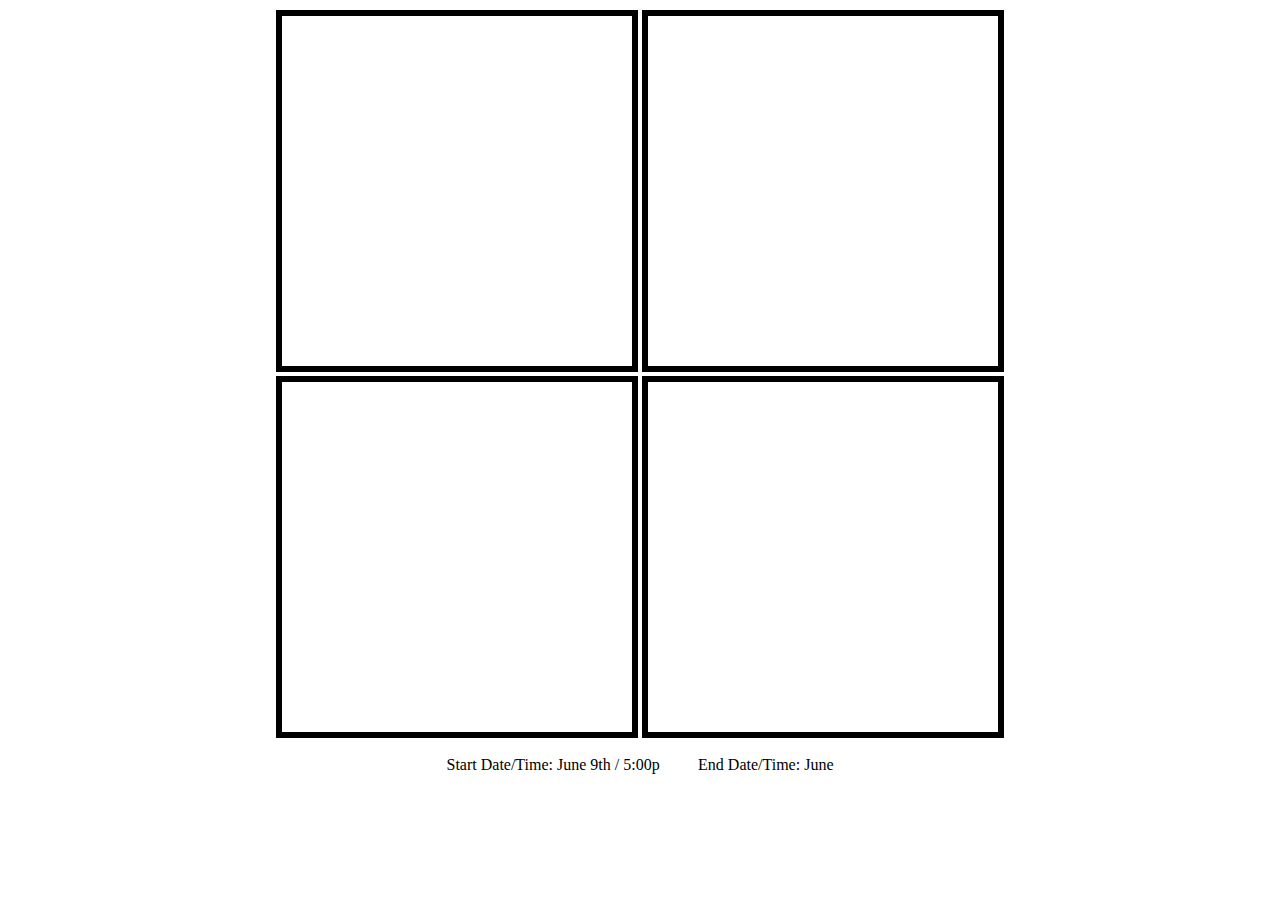
<file: index.html>
<!DOCTYPE html>
<html lang="en">
<head>
	<meta charset="UTF-8">
	<meta http-equiv="X-UA-Compatible" content="IE=edge">
	<meta name="viewport" content="width=device-width, initial-scale=1.0">
	<link rel="stylesheet" href="style.css">
	<title>Document</title>
</head>
<body>
	<main class="container">
		<div class="container-top">
			<div class="square"></div>
			<div class="square"></div>
		</div>
		<div class="container-bottom">
			<div class="square"></div>
			<div class="square"></div>
		</div>
	</main>
	<footer class="main-footer">
		<p>Start Date/Time: June 9th / 5:00p</p>
		<p>End Date/Time: June      </p>
	</footer>
</html>
</file>
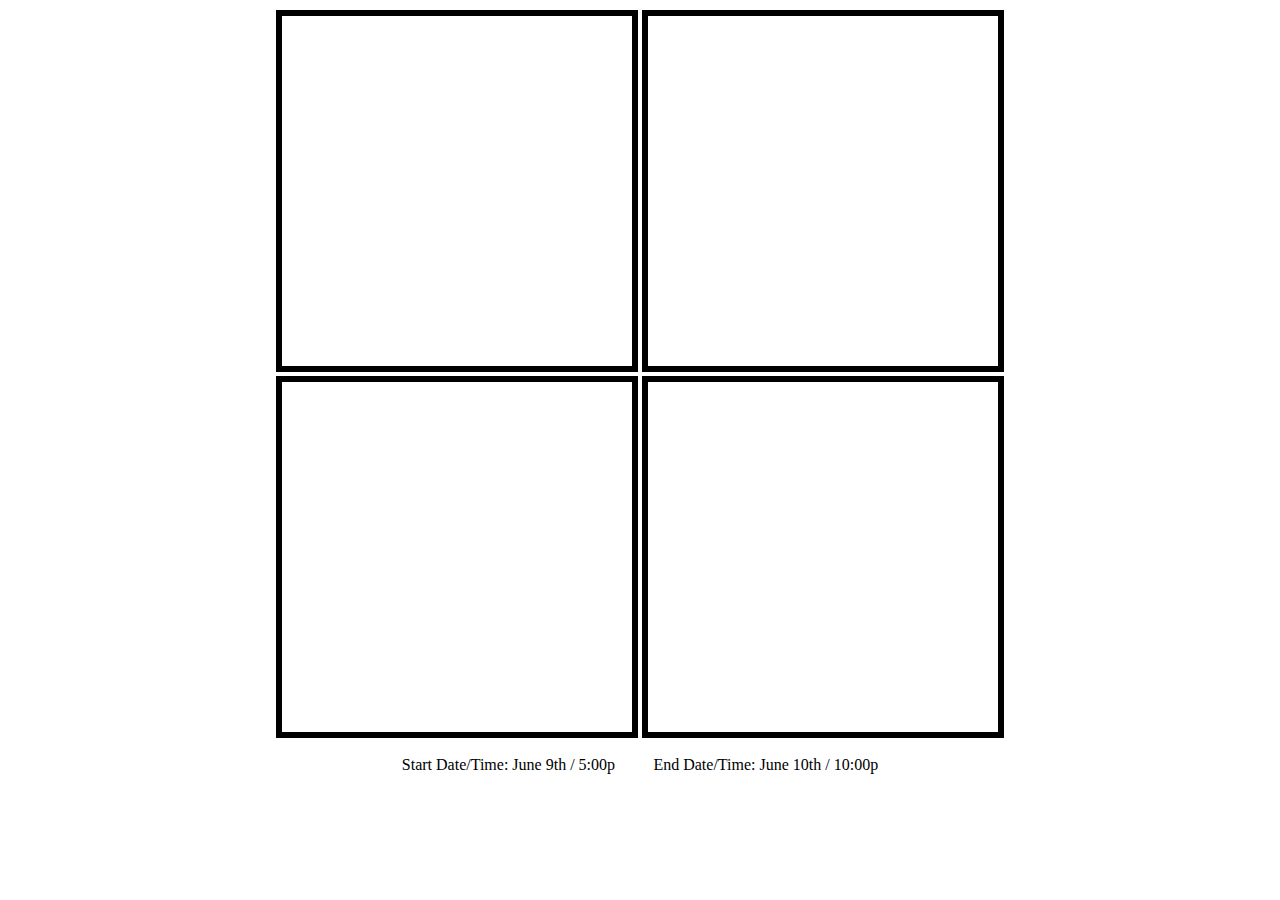
<file: project1/index.html>
<!DOCTYPE html>
<html lang="en">
<head>
	<meta charset="UTF-8">
	<meta http-equiv="X-UA-Compatible" content="IE=edge">
	<meta name="viewport" content="width=device-width, initial-scale=1.0">
	<link rel="stylesheet" href="style.css">
	<title>Document</title>
</head>
<body>
	<main class="container">
		<div class="container-top">
			<div class="square"></div>
			<div class="square"></div>
		</div>
		<div class="container-bottom">
			<div class="square"></div>
			<div class="square"></div>
		</div>
	</main>
	<footer class="main-footer">
		<p>Start Date/Time: June 9th / 5:00p</p>
		<p>End Date/Time: June 10th / 10:00p</p>
	</footer>
</html>
</file>
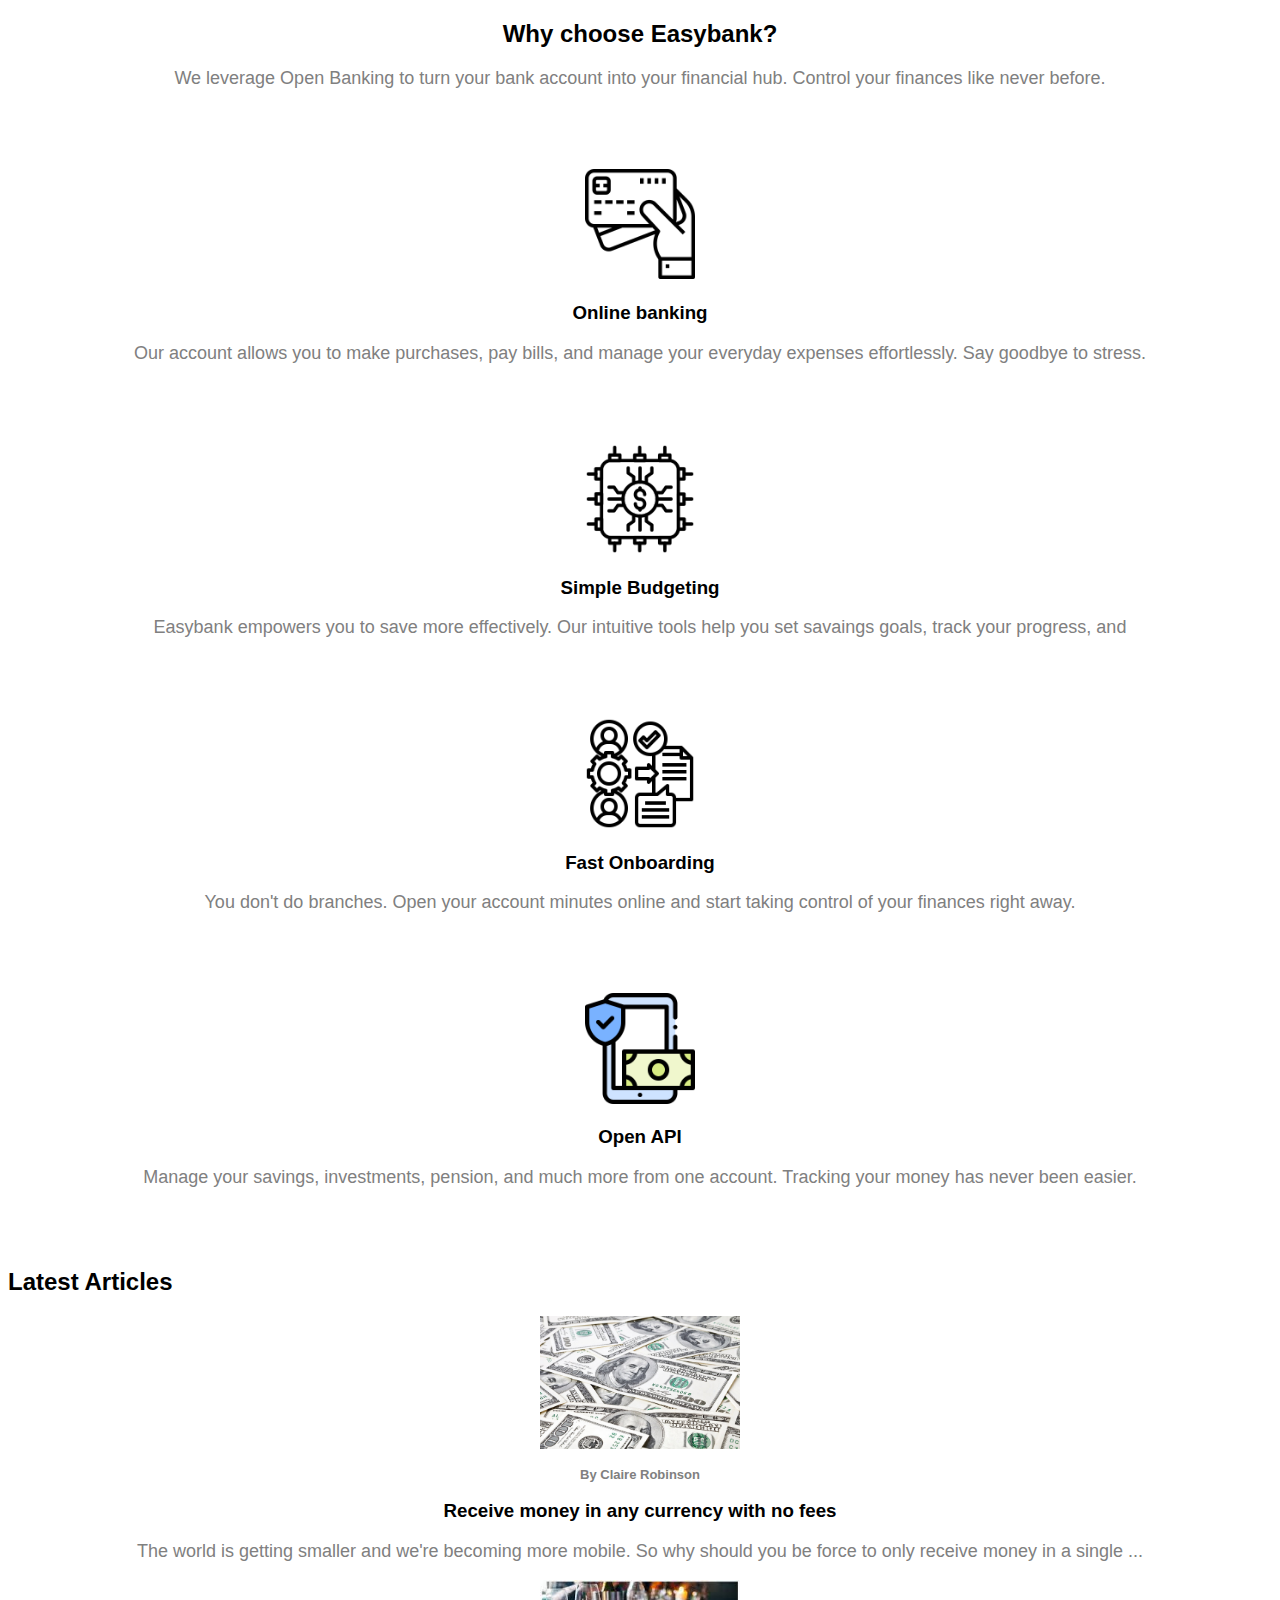
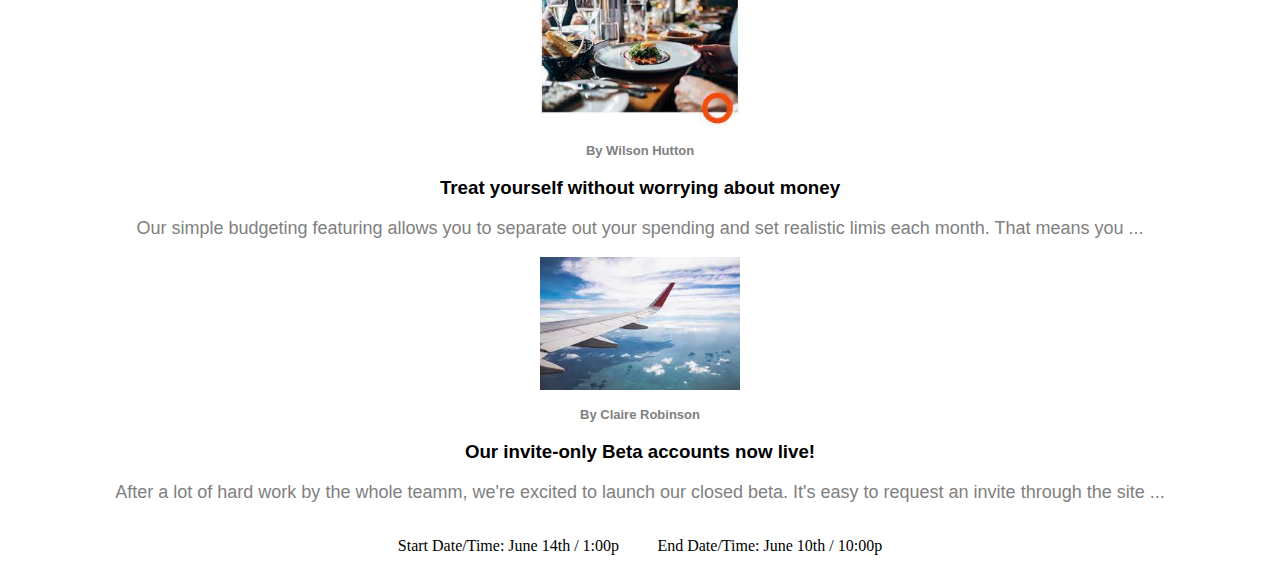
<file: project2/index.html>
<!DOCTYPE html>
<html lang="en">
<head>
	<meta charset="UTF-8">
	<meta http-equiv="X-UA-Compatible" content="IE=edge">
	<meta name="viewport" content="width=device-width, initial-scale=1.0">
	<link rel="stylesheet" href="style.css">
	<title>Document</title>
</head>
<body>
	<main>
		<section id="question">
		<div id="why-choose">
			<h2>Why choose Easybank?</h2>
			<p class="text">We leverage Open Banking to turn your bank account into your financial hub. Control your finances like never before.</p>
		</div>
		<div id="bullet-section">
			<div id="bullet">
				<img src="assets/debit-card.png" class="icon">
				<h3>Online banking</h3>
				<p class="text">Our account allows you to make purchases, pay bills, and manage your everyday expenses effortlessly. Say goodbye to stress.</p>
			</div>
			<div id="bullet">
				<img src="assets/fintech.png" class="icon">
				<h3>Simple Budgeting</h3>
				<p class="text">Easybank empowers you to save more effectively. Our intuitive tools help you set savaings goals, track your progress, and</p>
			</div>
			<div id="bullet">
				<img src="assets/onboarding.png" class="icon">
				<h3>Fast Onboarding</h3>
				<p class="text">You don't do branches. Open your account minutes online and start taking control of your finances right away.</p>
			</div>
			<div id="bullet">
				<img src="assets/smartphone.png" class="icon">
				<h3>Open API</h3>
				<p class="text">Manage your savings, investments, pension, and much more from one account. Tracking your money has never been easier.</p>
			</div>

		</div>
		</section>

		<section>
			<div id="latest-articles">
				<div id="header">
					<h2>Latest Articles</h2>
				</div>
				<article>
					<img src="assets/money.jpg" class="image">
					<h4 class="byline">By Claire Robinson</h4>
					<h3 class="title">Receive money in any currency with no fees</h3>
					<p class="text">The world is getting smaller and we're becoming more mobile. So why should you be force to only receive money in a single ...</p>
				</article>
				<article>
					<img src="assets/dining.jpeg" class="image">
					<h4 class="byline">By Wilson Hutton</h4>
					<h3 class="title">Treat yourself without worrying about money</h3>
					<p class="text">Our simple budgeting featuring allows you to separate out your spending and set realistic limis each month. That means you ...</p>
				</article>
				<article>
					<img src="assets/airplane.jpeg" class="image">
					<h4 class="byline">By Claire Robinson</h4>
					<h3 class="title">Our invite-only Beta accounts now live!</h3>
					<p class="text">After a lot of hard work by the whole teamm, we're excited to launch our closed beta. It's easy to request an invite through the site ...</p>
				</article>
		</div>
		</section>
	</main>
	<footer class="main-footer">
		<p>Start Date/Time: June 14th / 1:00p</p>
		<p>End Date/Time: June 10th / 10:00p</p>
	</footer>
</html>
</file>
<file: style.css>
.main-footer{
	display: flex;
	flex-direction: row;
	justify-content: center;
	gap: 3vw;
	width: 100%;
	flex-wrap: wrap;
}
.container{
	display: flex;
	width: 100%;
	flex-direction: column;
	align-items: center;
}

.container-top{
	display: flex;
	flex-direction: row;
	justify-content: center;
	width: 100%;
	flex-wrap: wrap;
}
.container-bottom{
	display: flex;
	flex-direction: row;
	justify-content: center;
	width: 100%;
	flex-wrap: wrap;
}
.square {
	border: 6px solid black;
	margin: 2px;
	width: 350px;
	height: 350px;
}
/* add a media query for screens smaller than 350px: */
@media screen and (max-width: 350px) {
  .square {
	width: 96vw;
	height: 96vw;
  }
}
</file>
<file: project1/style.css>
.main-footer{
	display: flex;
	flex-direction: row;
	justify-content: center;
	gap: 3vw;
	width: 100%;
	flex-wrap: wrap;
}
.container{
	display: flex;
	width: 100%;
	flex-direction: column;
	align-items: center;
}

.container-top{
	display: flex;
	flex-direction: row;
	justify-content: center;
	width: 100%;
	flex-wrap: wrap;
}
.container-bottom{
	display: flex;
	flex-direction: row;
	justify-content: center;
	width: 100%;
	flex-wrap: wrap;
}
.square {
	border: 6px solid black;
	margin: 2px;
	width: 350px;
	height: 350px;
}
/* add a media query for screens smaller than 350px: */
@media screen and (max-width: 350px) {
  .square {
	width: 96vw;
	height: 96vw;
  }
}
</file>
<file: project2/style.css>
.main-footer{
	display: flex;
	flex-direction: row;
	justify-content: center;
	gap: 3vw;
	width: 100%;
	flex-wrap: wrap;
}

.bullet-section{
	display: flex;
	flex-direction: column;
	justify-content: center;
}

#bullet{
	justify-content: center;
	margin: 80px;
	text-align: center;
	font-family: sans-serif;
}

.icon{
	width: 10%;
}

header{
	justify-content: center;
}

#why-choose{
	font-family: sans-serif;
	justify-content: center;
	text-align: center;
}

.image{
	display: block;
	margin-left: auto;
	margin-right: auto;
	width: 200px;
}

#latest-articles{
	font-family: sans-serif;
}

.byline{
	color: gray;
	font-size: small;
	text-align: center;
}

.title{
	color: black;
	text-align: center;
}

.text{
	font-size: large;
	color: gray;
	text-align: center;
}
</file>
